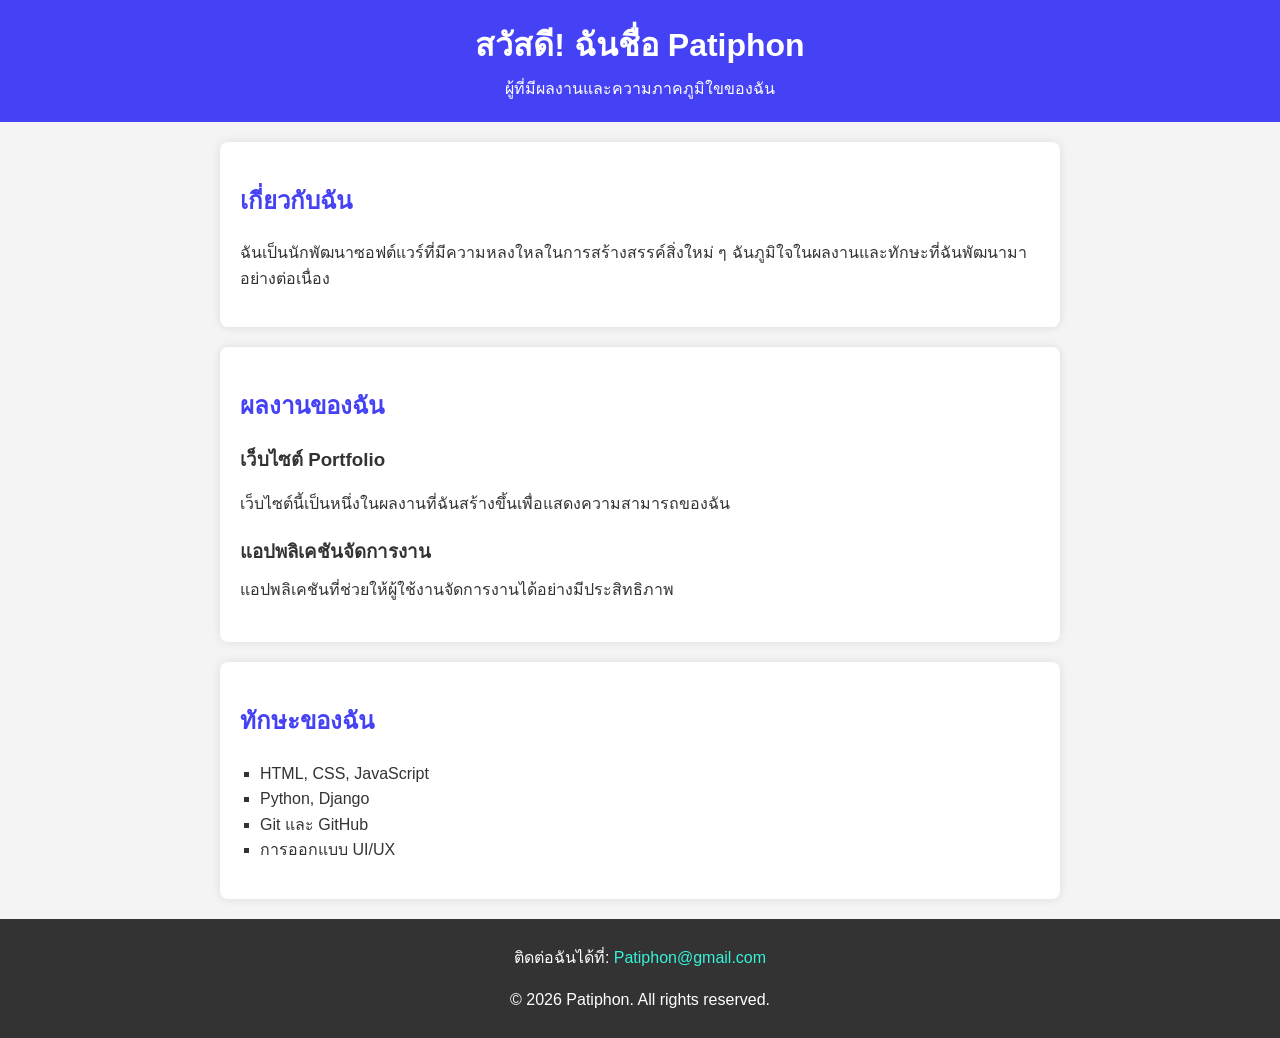
<file: index.html>
<!DOCTYPE html>
<html lang="th">
<head>
    <meta charset="UTF-8">
    <meta name="viewport" content="width=device-width, initial-scale=1.0">
    <meta name="description" content="เว็บไซต์แนะนำผลงานและทักษะของ Phornnipha">
    <title>ความภาคภูมิใจของ Patiphon</title>
    <link rel="stylesheet" href="style.css">
</head>
<body>
    <!-- ส่วนหัวของเว็บไซต์ -->
    <header>
        <h1>สวัสดี! ฉันชื่อ Patiphon</h1>
        <p>ผู้ที่มีผลงานและความภาคภูมิใขของฉัน</p>
    </header>

  <!-- ส่วนเกี่ยวกับตัวเอง -->
  <section id="about">
      <h2>เกี่ยวกับฉัน</h2>
      <p>ฉันเป็นนักพัฒนาซอฟต์แวร์ที่มีความหลงใหลในการสร้างสรรค์สิ่งใหม่ ๆ ฉันภูมิใจในผลงานและทักษะที่ฉันพัฒนามาอย่างต่อเนื่อง</p>
  </section>

  <!-- ส่วนแสดงผลงาน -->
  <section id="projects">
        <h2>ผลงานของฉัน</h2>
        <div class="project">
            <h3>เว็บไซต์ Portfolio</h3>
          <p>เว็บไซต์นี้เป็นหนึ่งในผลงานที่ฉันสร้างขึ้นเพื่อแสดงความสามารถของฉัน</p>
        </div>
        <div class="project">
            <h3>แอปพลิเคชันจัดการงาน</h3
            <p>แอปพลิเคชันที่ช่วยให้ผู้ใช้งานจัดการงานได้อย่างมีประสิทธิภาพ</p>
        </div>
   </section>

  <!-- ส่วนแสดงทักษะ -->
  <section id="skills">
       <h2>ทักษะของฉัน</h2>
       <ul>
           <li>HTML, CSS, JavaScript</li>
           <li>Python, Django</li>
           <li>Git และ GitHub</li>
           <li>การออกแบบ UI/UX</li>
       </ul>
  </section>

  <!-- ส่วนติดต่อและลิขสิทธิ์ -->
  <footer>
       <p>ติดต่อฉันได้ที่: <a
href="mailto:Patiphon@gmail.com">Patiphon@gmail.com</a></p>
       <p>&copy; <span id="year"></span> Patiphon. All rights reserved. </p>
  </footer>

  <!--ลิงก์ไปยัง JavaScript -->
  <script src="script.js"></script>
</body> 
</html>
</file>
<file: style.css>
body {
  font-family: Arial, sans-serif;
  line-height: 1.6;
  margin: 0;
  padding: 0;
  background-color: #f4f4f4;
  color: #333;
}
header {
   background: #4542f5; 
   color: white;
   padding: 20px 0;
   text-align: center;
}
header h1 {
    margin:0;
}
header p {
   margin: 5px 0 0;
}
section {
   padding: 20px;
   margin: 20px auto;
   max-width: 800px;
   background: white;
   border-radius: 8px;
   box-shadow: 0 0 10px rgba(0, 0, 0, 0.1);
}
h2 {
  color: #4542f5;
}
.project {
    margin-bottom: 20px;
}
.project h3 {
    margin: 0 0 10px;
    color: #333;
}
ul { 
    list-style-type: square;
    padding-left: 20px;
}
footer {
    text-align: center;
    padding: 10px 0;
    background: #333;
    color: white;
    margin-top: 20px;
}
footer a {
  color: #35f2d9;
text-decoration: none;
}
</file>
